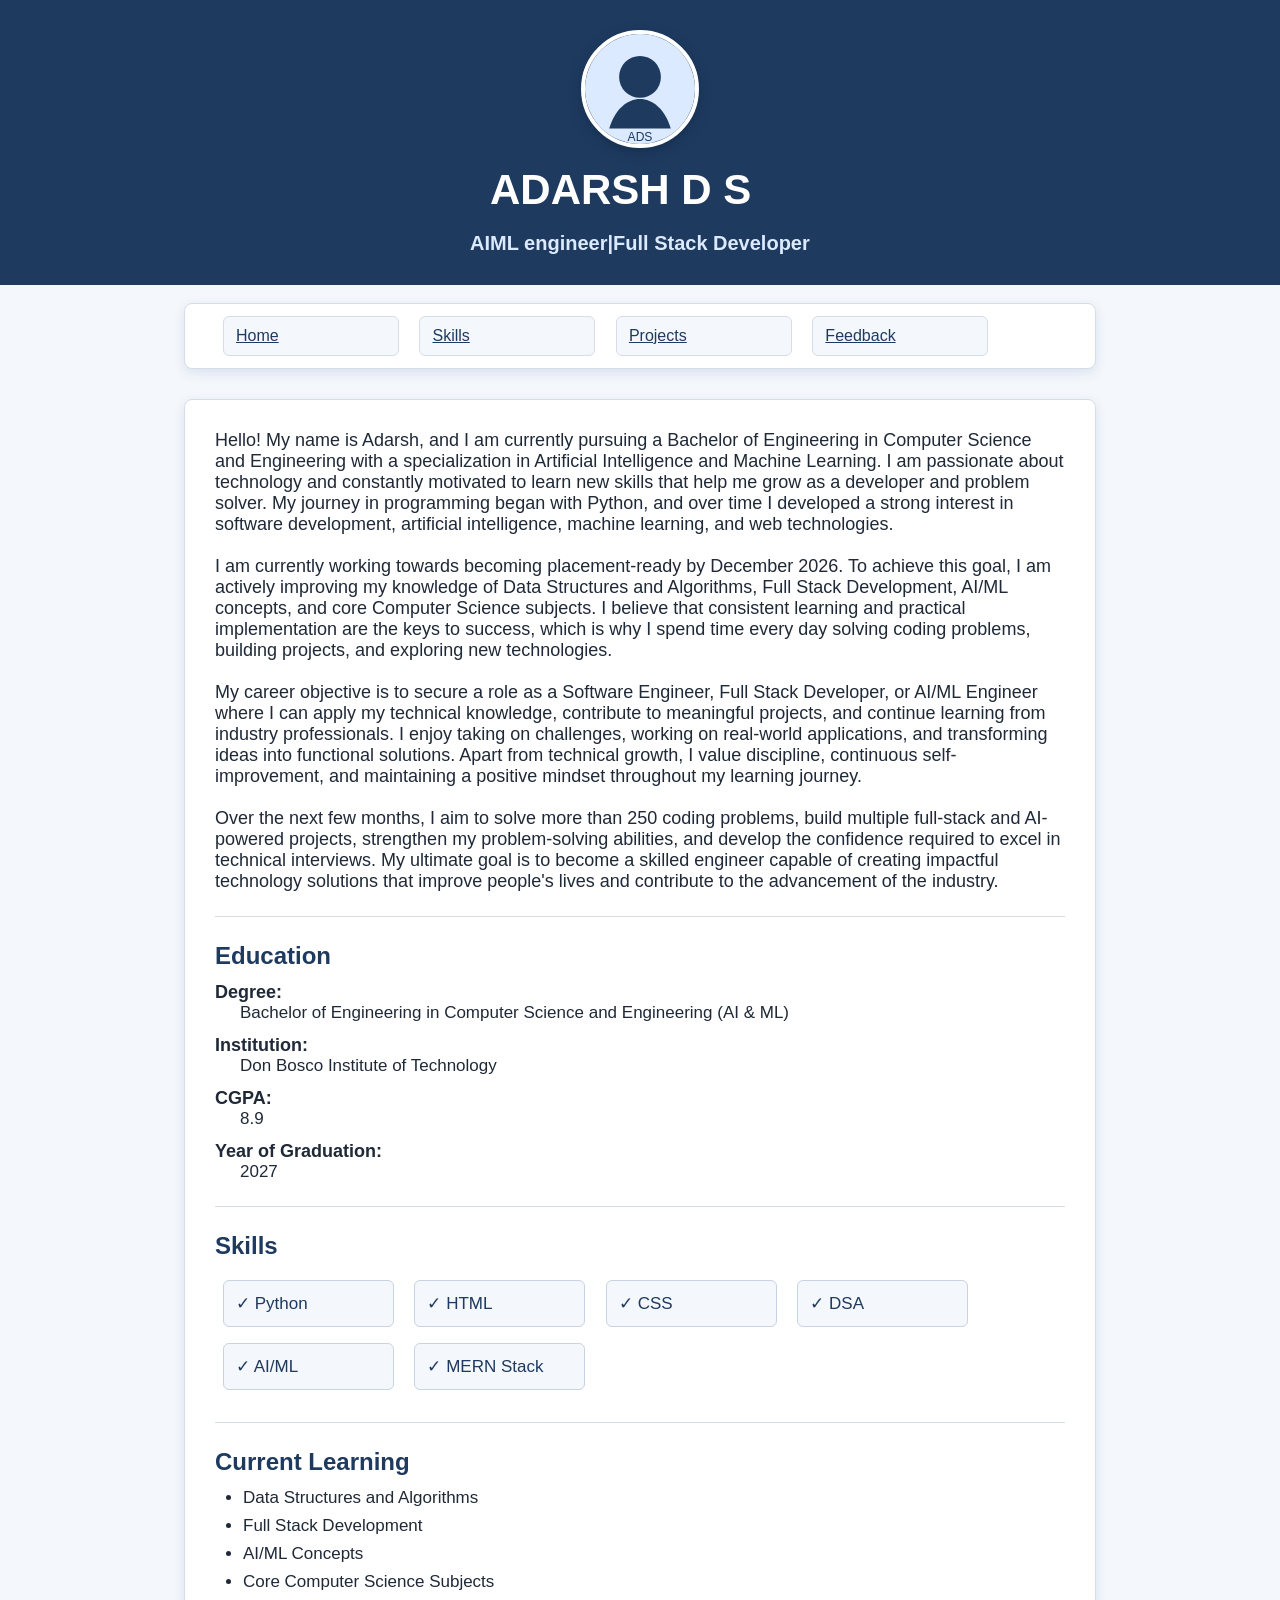
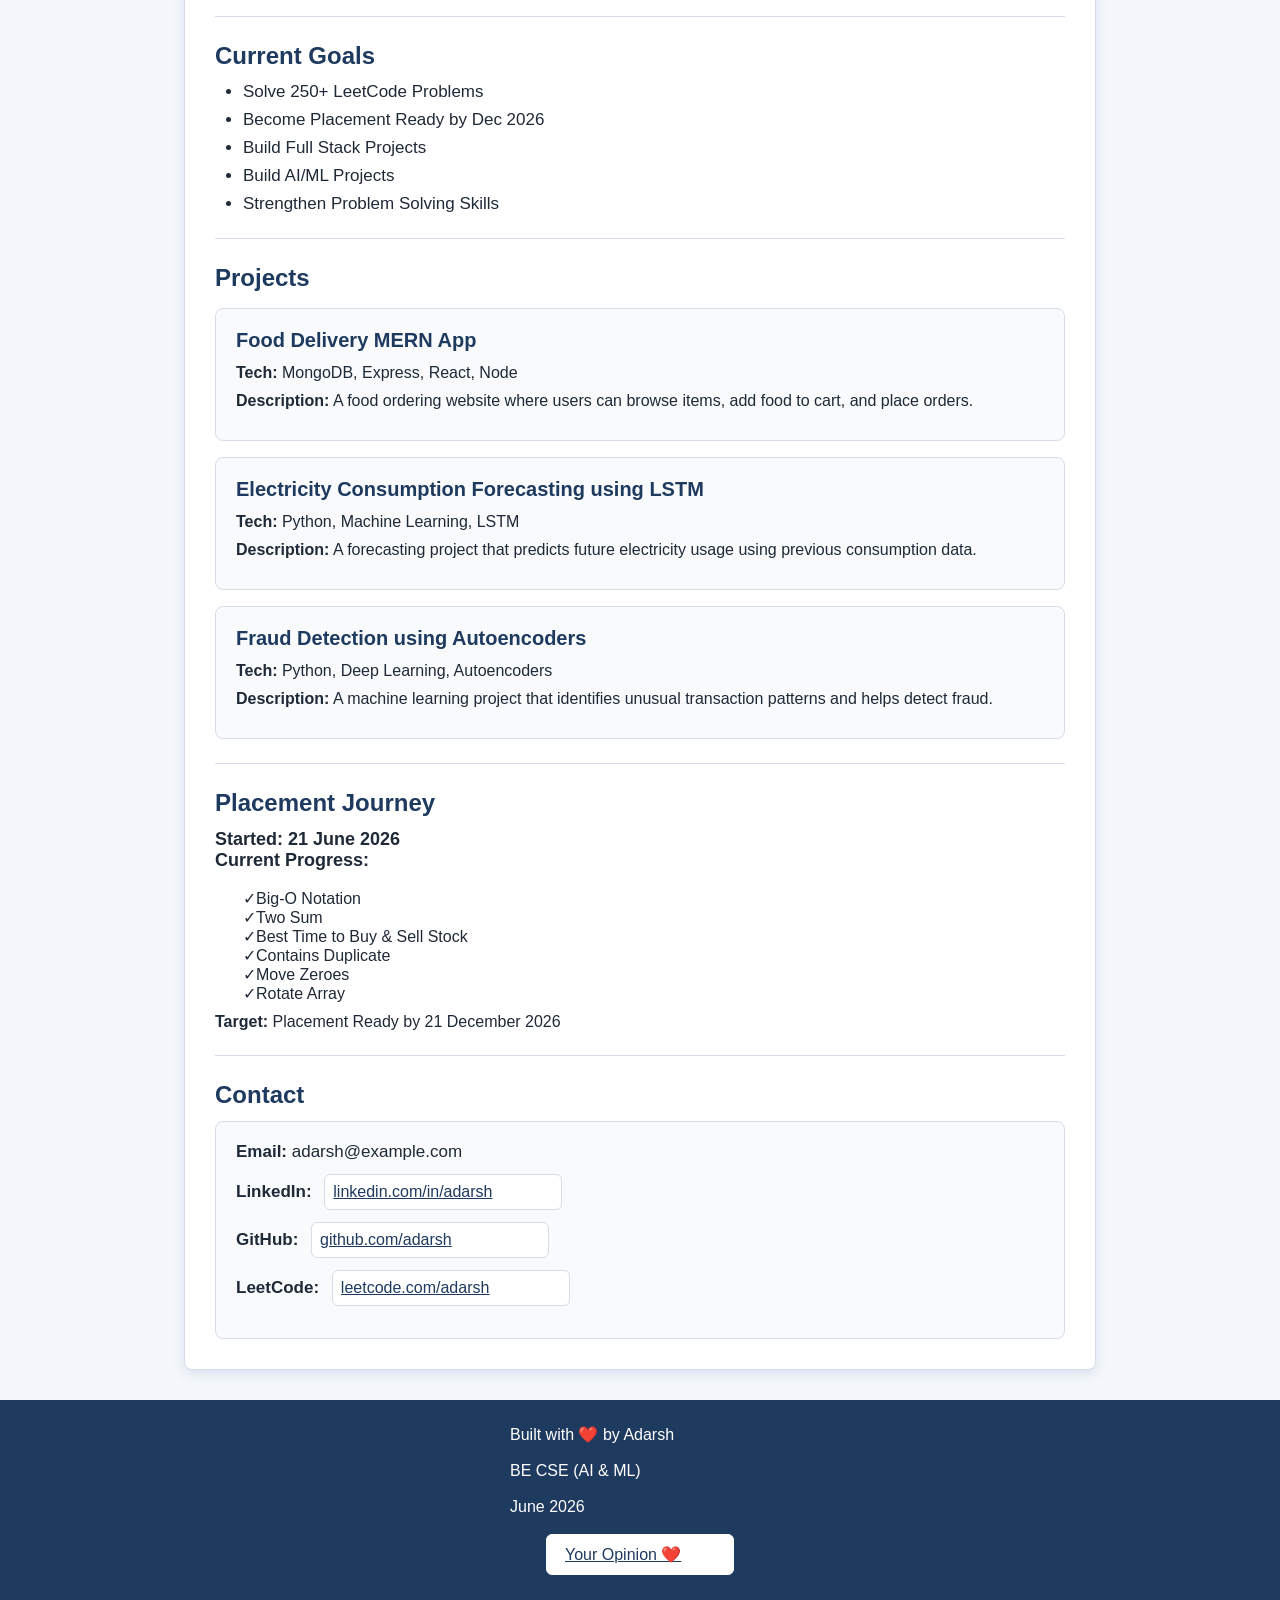
<file: Projects/Html-portfolio -Day-3/index.html>
<!DOCTYPE html>
<html lang="en">
<head>
    <meta charset="UTF-8">
    <meta name="viewport" content="width=device-width, initial-scale=1.0">
    <title>ADARSH D S</title>
    <link rel="stylesheet" href="style.css">
</head>
<body>
    <header>
<img class="profile-photo" src="profile-placeholder.svg" alt="Profile photo placeholder">
<h1>ADARSH D S</h1>
<h3>AIML engineer|Full Stack Developer</h3>

    </header>
<nav>
    <a href="index.html">Home</a>
    <a href="#skills">Skills</a>
    <a href="#projects">Projects</a>
    <a href="feedback.html">Feedback</a>
</nav>
    <main>  
<p>Hello! My name is Adarsh, and I am currently pursuing a Bachelor of Engineering in Computer Science and Engineering with a specialization in Artificial Intelligence and Machine Learning. I am passionate about technology and constantly motivated to learn new skills that help me grow as a developer and problem solver. My journey in programming began with Python, and over time I developed a strong interest in software development, artificial intelligence, machine learning, and web technologies.
<br>
<br>

I am currently working towards becoming placement-ready by December 2026. To achieve this goal, I am actively improving my knowledge of Data Structures and Algorithms, Full Stack Development, AI/ML concepts, and core Computer Science subjects. I believe that consistent learning and practical implementation are the keys to success, which is why I spend time every day solving coding problems, building projects, and exploring new technologies.
<br>
<br>
My career objective is to secure a role as a Software Engineer, Full Stack Developer, or AI/ML Engineer where I can apply my technical knowledge, contribute to meaningful projects, and continue learning from industry professionals. I enjoy taking on challenges, working on real-world applications, and transforming ideas into functional solutions. Apart from technical growth, I value discipline, continuous self-improvement, and maintaining a positive mindset throughout my learning journey.
<br>
<br>
Over the next few months, I aim to solve more than 250 coding problems, build multiple full-stack and AI-powered projects, strengthen my problem-solving abilities, and develop the confidence required to excel in technical interviews. My ultimate goal is to become a skilled engineer capable of creating impactful technology solutions that improve people's lives and contribute to the advancement of the industry.</p>
<hr>
<h3>Education</h3>
<dt><b>Degree:</b></dt>
<dd>Bachelor of Engineering in Computer Science and Engineering (AI & ML)</dd>
<dt><b>Institution:</b></dt>
<dd>Don Bosco Institute of Technology</dd>
<dt><b>CGPA:</b></dt>
<dd>8.9</dd>
<dt><b>Year of Graduation:</b></dt>
<dd>2027</dd>
<hr>
<h3 id="skills">Skills</h3>
<ul class="skill-list">
    <li>&check; Python</li>
    <li>&check; HTML</li>
    <li>&check; CSS</li>
    <li>&check; DSA</li>
    <li>&check; AI/ML</li>
    <li>&check; MERN Stack</li>
</ul>
<hr>
<h3>Current Learning</h3>
<ul>
    <li>Data Structures and Algorithms</li>
    <li>Full Stack Development</li>
    <li>AI/ML Concepts</li>
    <li>Core Computer Science Subjects</li>
</ul>
<hr>
<h3>Current Goals</h3>
<ul>
    <li>Solve 250+ LeetCode Problems</li>
    <li>Become Placement Ready by Dec 2026</li>
    <li>Build Full Stack Projects</li>
    <li>Build AI/ML Projects</li>
    <li>Strengthen Problem Solving Skills</li>
</ul>
<hr>
<h3 id="projects">Projects</h3>
<ol class="project-list">
    <li>
        <h4>Food Delivery MERN App</h4>
        <p><b>Tech:</b> MongoDB, Express, React, Node</p>
        <p><b>Description:</b> A food ordering website where users can browse items, add food to cart, and place orders.</p>
    </li>
    <li>
        <h4>Electricity Consumption Forecasting using LSTM</h4>
        <p><b>Tech:</b> Python, Machine Learning, LSTM</p>
        <p><b>Description:</b> A forecasting project that predicts future electricity usage using previous consumption data.</p>
    </li>
    <li>
        <h4>Fraud Detection using Autoencoders</h4>
        <p><b>Tech:</b> Python, Deep Learning, Autoencoders</p>
        <p><b>Description:</b> A machine learning project that identifies unusual transaction patterns and helps detect fraud.</p>
    </li>
</ol>
<hr>
<h3>Placement Journey</h3>
<p><b>Started: 21 June 2026</b><br><b>Current Progress:</b><br>
<ul>
    <l>&check;Big-O Notation</l><br>
    <l>&check;Two Sum</l><br>
    <l>&check;Best Time to Buy & Sell Stock</l><br>
    <l>&check;Contains Duplicate</l><br>
    <l>&check;Move Zeroes</l><br>
    <l>&check;Rotate Array</l><br>
</ul>

<b>Target:</b>
Placement Ready by 21 December 2026
</p>
<hr>
<h3>Contact</h3>
<div class="contact-section">
    <p><b>Email:</b> adarsh@example.com</p>
    <p><b>LinkedIn:</b> <a href="#">linkedin.com/in/adarsh</a></p>
    <p><b>GitHub:</b> <a href="#">github.com/adarsh</a></p>
    <p><b>LeetCode:</b> <a href="#">leetcode.com/adarsh</a></p>
</div>
    </main>

    <footer>
<p>Built with ❤️ by Adarsh<br> <br>

BE CSE (AI & ML)<br><br>

June 2026</p>

<a href="feedback.html" target="_blank">Your Opinion ❤️</a>
    </footer>
</body>
</html>
</file>
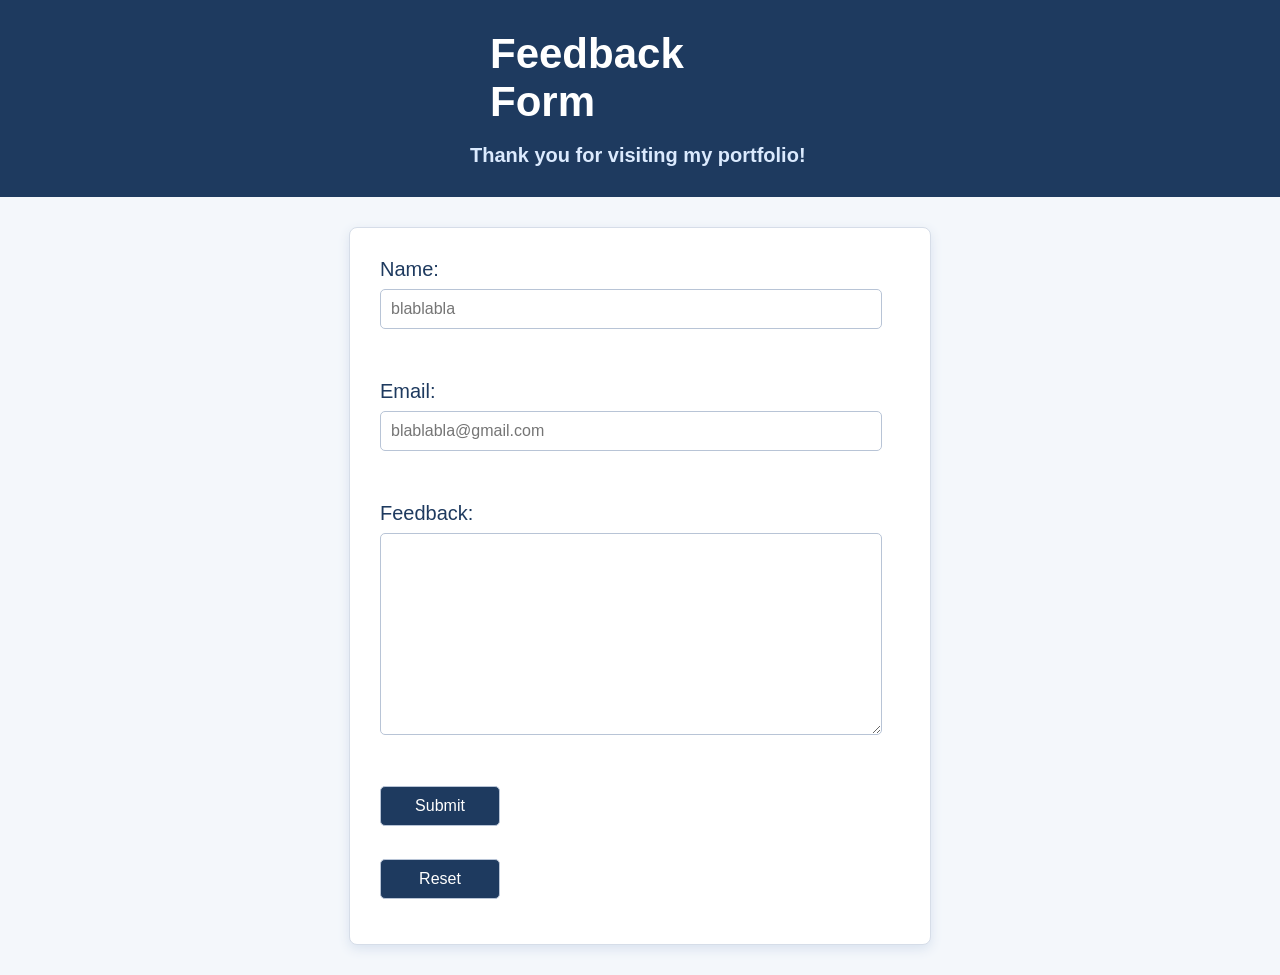
<file: Projects/Html-portfolio -Day-3/feedback.html>
<!DOCTYPE html>
<html lang="en">
<head>
    <meta charset="UTF-8">
    <meta name="viewport" content="width=device-width, initial-scale=1.0">
    <title>feedback</title>
    <link rel="stylesheet" href="style.css">
</head>
<body>
    <header><h1>Feedback Form</h1>
    <h3>Thank you for visiting my portfolio!</h3>
    </header>
    <form action="Thankyou.html">
        <label for="Name">Name:</label>
        <input type="text" id="Name" placeholder="blablabla" maxlength="20" required>
        <br><br>
        <label for="Email">Email:
        </label>
        <input type="Email" id="Email" placeholder="blablabla@gmail.com" required>
<br><br>
        <label for="Feedback">Feedback:</label>
        <textarea id="Feedback" rows="10" cols="30" required></textarea><br><br>
<input type="Submit"><br><br>
<input type="reset"><br>
    </form>
</body>
</html>
</file>
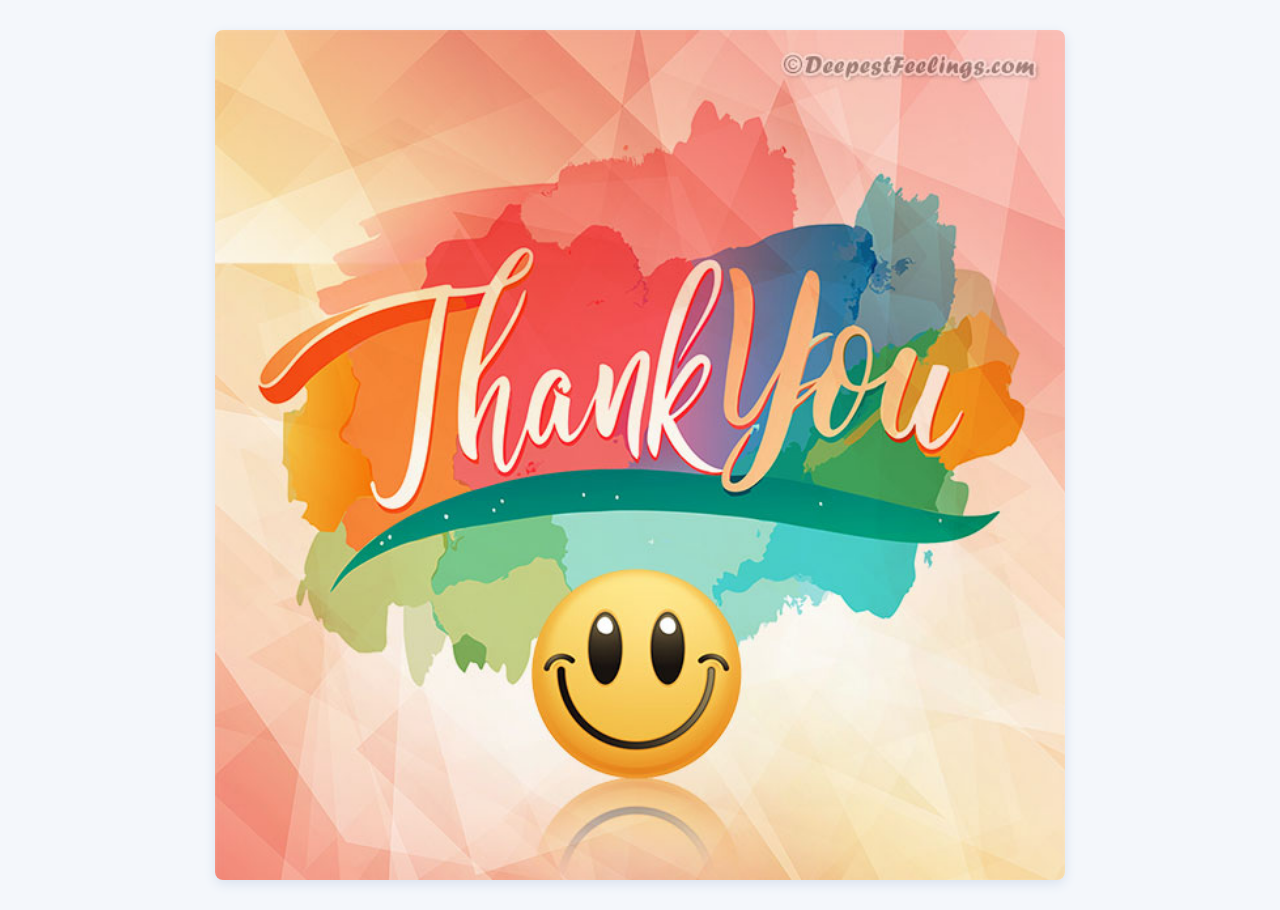
<file: Projects/Html-portfolio -Day-3/Thankyou.html>
<!DOCTYPE html>
<html lang="en">
<head>
    <meta charset="UTF-8">
    <meta name="viewport" content="width=device-width, initial-scale=1.0">
    <title>Document</title>
    <link rel="stylesheet" href="style.css">
</head>
<body>
    <img src="thank-you-card.jpg" alt="Thank You">
</body>
</html>
</file>
<file: Projects/Html-portfolio -Day-3/style.css>
body {
    background-color: #f4f7fb;
    color: #1f2937;
    font-family: Arial, Helvetica, sans-serif;
    margin: 0;
    padding: 0;
}

header {
    background-color: #1e3a5f;
    color: white;
    padding: 30px;
}

h1 {
    font-size: 42px;
    width: 300px;
    margin: 0 auto 18px auto;
}

h3 {
    color: #1e3a5f;
    font-size: 24px;
    margin: 25px 0 12px 0;
}

header h3 {
    color: #dbeafe;
    font-size: 20px;
    width: 340px;
    margin: 0 auto;
}

nav {
    background-color: white;
    width: 850px;
    margin: 18px auto 0 auto;
    padding: 12px 30px;
    border: 1px solid #d6dde8;
    border-radius: 8px;
    box-shadow: 0 4px 12px #d9e2ef;
}

nav a {
    display: inline-block;
    background-color: #f4f7fb;
    color: #1e3a5f;
    font-size: 16px;
    width: 150px;
    margin: 0 8px;
    padding: 10px 12px;
    border: 1px solid #d6dde8;
    border-radius: 6px;
}

main {
    background-color: white;
    width: 850px;
    margin: 30px auto;
    padding: 30px;
    border: 1px solid #d6dde8;
    border-radius: 8px;
    box-shadow: 0 4px 12px #d9e2ef;
}

p {
    font-size: 18px;
    margin: 0 0 18px 0;
}

hr {
    border: 0;
    height: 1px;
    background-color: #d6dde8;
    margin: 24px 0;
}

dt {
    font-size: 18px;
    margin-top: 12px;
}

dd {
    font-size: 17px;
    margin-left: 25px;
    margin-bottom: 8px;
}

ul,
ol {
    margin-top: 10px;
    margin-bottom: 10px;
    padding-left: 28px;
    
}

li {
    font-size: 17px;
    margin-bottom: 8px;
}

.profile-photo {
    display: block;
    width: 110px;
    height: 110px;
    margin: 0 auto 18px auto;
    border: 4px solid white;
    border-radius: 60px;
    box-shadow: 0 4px 12px #16304f;
}

.skill-list {
    padding-left: 0;
}

.skill-list li {
    display: inline-block;
    background-color: #f4f7fb;
    color: #1e3a5f;
    width: 145px;
    margin: 8px;
    padding: 12px;
    border: 1px solid #c8d3e3;
    border-radius: 6px;
}

.project-list {
    padding-left: 0;
}

.project-list li {
    display: block;
    background-color: #f8fafc;
    margin: 16px 0;
    padding: 20px;
    border: 1px solid #d6dde8;
    border-radius: 8px;
}

h4 {
    color: #1e3a5f;
    font-size: 20px;
    margin: 0 0 12px 0;
}

.project-list p {
    font-size: 16px;
    margin: 0 0 10px 0;
}

.contact-section {
    background-color: #f8fafc;
    padding: 20px;
    border: 1px solid #d6dde8;
    border-radius: 8px;
}

.contact-section p {
    font-size: 17px;
    margin: 0 0 12px 0;
}

.contact-section a {
    display: inline-block;
    background-color: white;
    width: 220px;
    margin: 0 0 0 8px;
    padding: 8px;
    border: 1px solid #d6dde8;
}

footer {
    background-color: #1e3a5f;
    color: white;
    padding: 25px;
}

footer p {
    font-size: 16px;
    width: 260px;
    margin: 0 auto 18px auto;
}

a {
    display: block;
    background-color: white;
    color: #1e3a5f;
    font-size: 16px;
    width: 150px;
    margin: 0 auto;
    padding: 10px 18px;
    border: 1px solid white;
    border-radius: 6px;
}

form {
    background-color: white;
    width: 520px;
    margin: 30px auto;
    padding: 30px;
    border: 1px solid #d6dde8;
    border-radius: 8px;
    box-shadow: 0 4px 12px #d9e2ef;
}

label {
    display: block;
    color: #1e3a5f;
    font-size: 20px;
    margin-bottom: 8px;
}

input,
textarea {
    display: block;
    width: 480px;
    padding: 10px;
    border: 1px solid #b8c4d6;
    border-radius: 5px;
    font-size: 16px;
    font-family: Arial, Helvetica, sans-serif;
    margin-bottom: 15px;
}

input[type="submit"],
input[type="reset"] {
    display: inline-block;
    width: 120px;
    background-color: #1e3a5f;
    color: white;
    margin-right: 10px;
}

img {
    display: block;
    width: 850px;
    height: auto;
    margin: 30px auto;
    border-radius: 8px;
    box-shadow: 0 4px 12px #d9e2ef;
}
</file>
